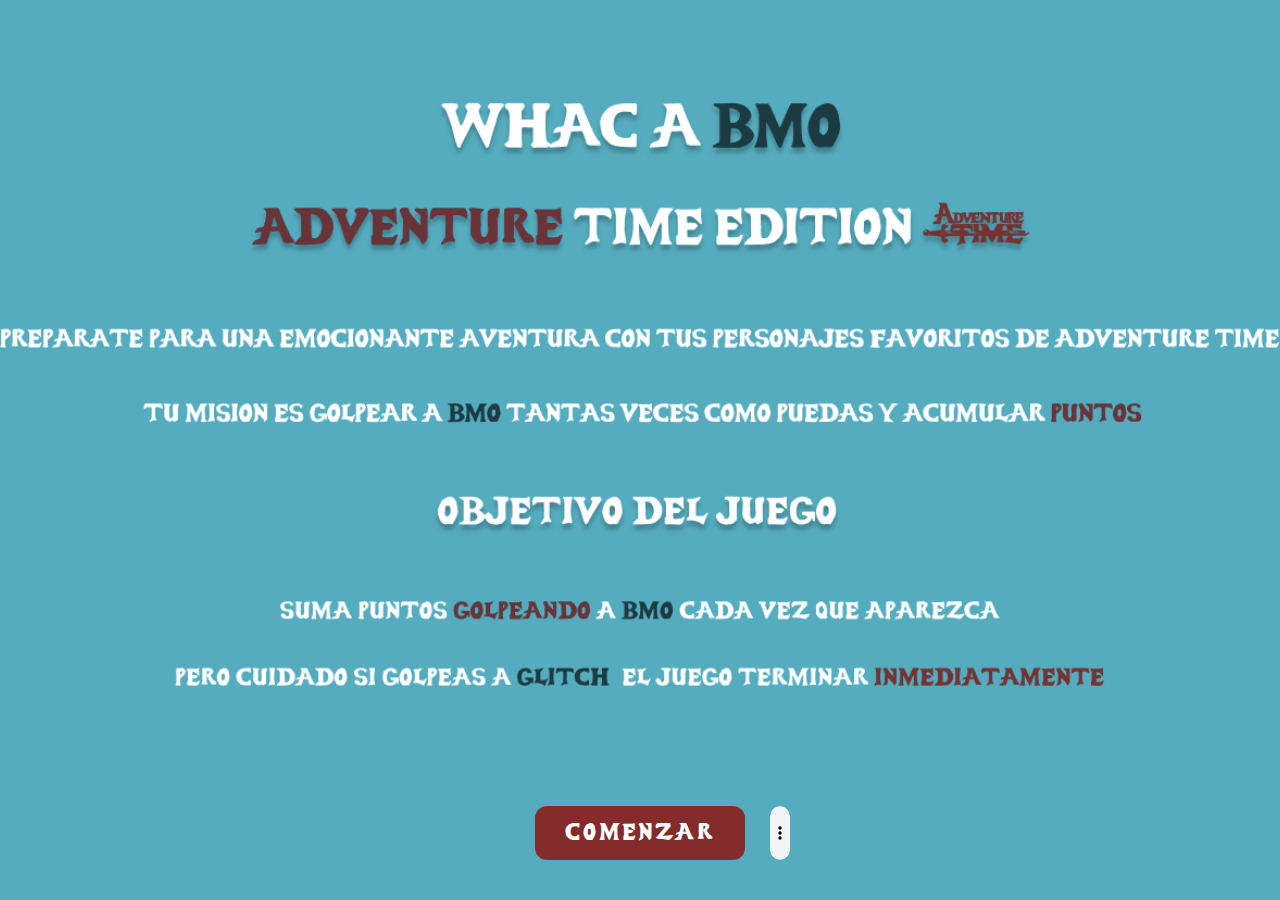
<file: index.html>
<!DOCTYPE html>
<html lang="en">
<head>
    <meta charset="UTF-8">
    <meta name="viewport" content="width=device-width, initial-scale=1.0">
    <title>Whac a Mole</title>
    <link rel="stylesheet" href="styles/pantalla1.css">
</head>
<body>
    <div class="content">
        <button onclick="irAPantalla('pantalla2.html')">Comenzar</button>
    </div>
    <audio controls autoplay>
        <source src="./audio/aventura-hora-de.mp3" type="audio/mp3">
        Tu navegador no soporta la reproducción de audio.
    </audio>
    <script src="script.js"></script>
</body>
</html>
</file>
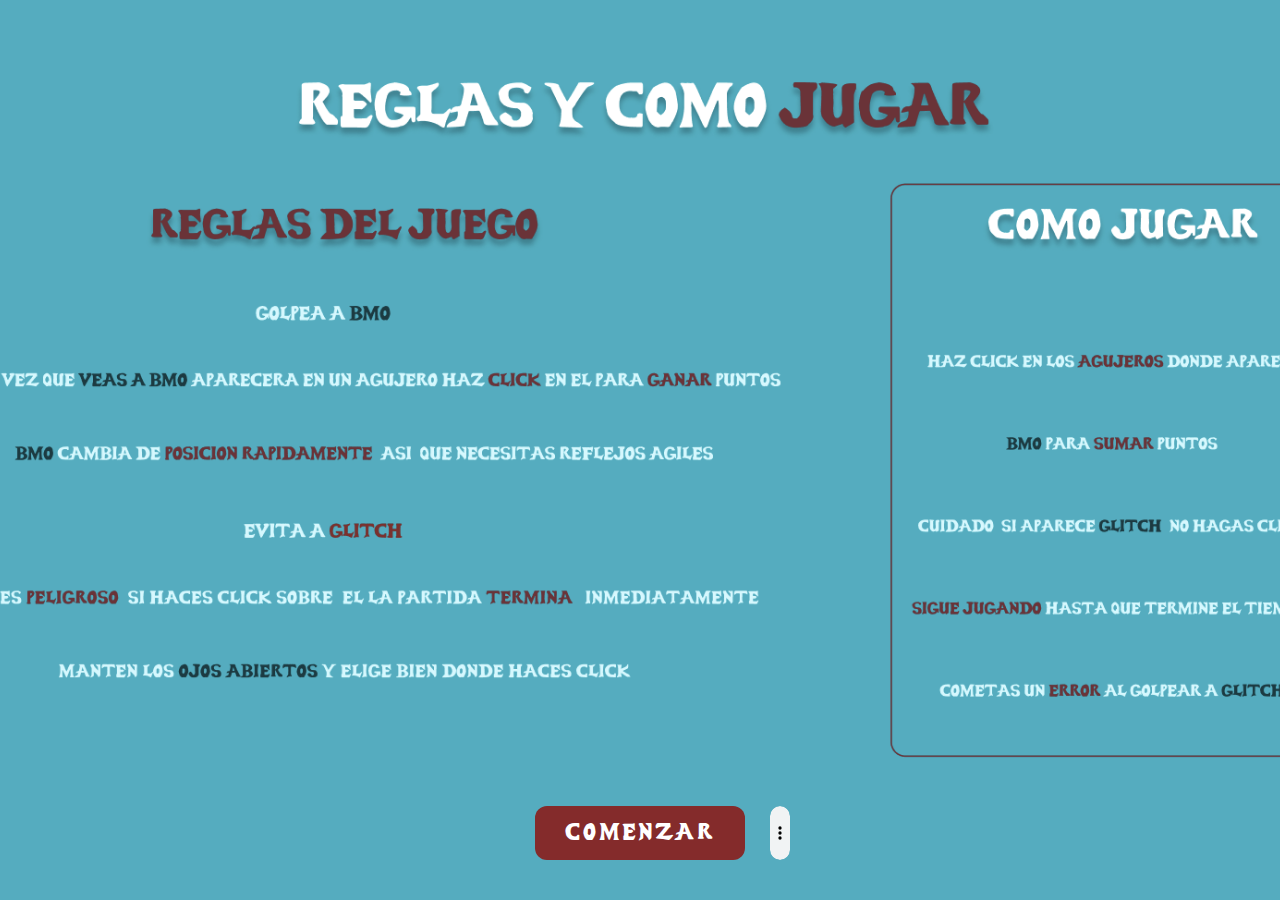
<file: pantalla2.html>
<!DOCTYPE html>
<html lang="en">
<head>
    <meta charset="UTF-8">
    <meta name="viewport" content="width=device-width, initial-scale=1.0">
    <title>Whac a Mole</title>
    <link rel="stylesheet" href="styles/pantalla2.css">
</head>
<body>
    <div class="content">
        <button onclick="irAPantalla('pantalla3.html')">Comenzar</button>
    </div>
    <audio controls autoplay>
        <source src="./audio/aventura-hora-de.mp3" type="audio/mp3">
        Tu navegador no soporta la reproducción de audio.
    </audio> 
    <script src="script.js"></script>   
</body>
</html>
</file>
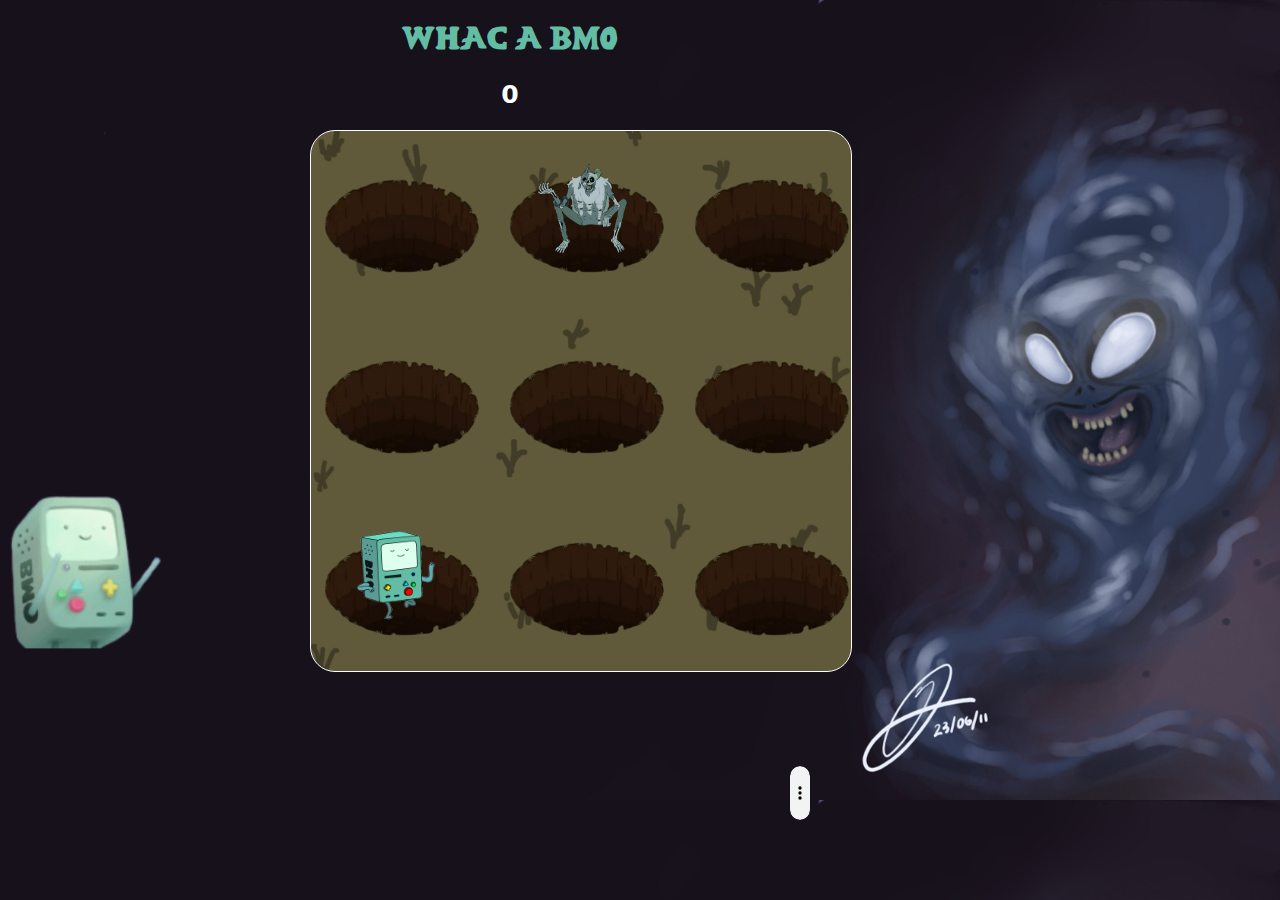
<file: pantalla3.html>
<!DOCTYPE html>
<html lang="en">
<head>
    <meta charset="UTF-8">
    <meta name="viewport" content="width=device-width, initial-scale=1.0">
    <title>Whac a Mole</title>
    <link rel="stylesheet" href="styles/pantalla3.css">
</head>
<body>
    <h1>Whac a BMO</h1>
    <h2 id="score">0</h2>
    <!-- 3x3 -->
    <div id="board">
    </div>
    <div id="game-over-screen" style="display: none;">
        <img src="./img/gameover.png" alt="Game Over" id="game-over-image">
        <h2 id="final-score"></h2>
        <button id="restart-btn">Volver a jugar</button>
    </div>    
    <audio controls autoplay>
        <source src="./audio/aventura-hora-de.mp3" type="audio/mp3">
        Tu navegador no soporta la reproducción de audio.
    </audio> 
    <script src="script.js"></script>
</body>
</html>
</file>
<file: styles/pantalla1.css>
body {
  margin: 0;
  padding: 0;
  height: 100vh;
  width: 100vw;
  background-image: url("../img/background.png");
  background-size: cover;
  background-position: center;
  background-repeat: no-repeat;
  font-family: "Arial", sans-serif;
  display: flex;
  justify-content: center;
  align-items: center;
}

audio {
  position: fixed;
  bottom: 40px;
  left: 50%;
  margin-left: 130px;
  border-radius: 10px;
  width: 20px;
}

@font-face {
  font-family: "AdventureTime";
  src: url("../fonts/Adventure Time Logo.ttf") format("truetype");
}
body {
  font-family: "AdventureTime";
}

h1, button {
  font-family: "AdventureTime", cursive;
}

.content {
  text-align: center;
  padding: 20px;
  border-radius: 10px;
  position: absolute;
  bottom: 0%;
  left: 50%;
  transform: translateX(-50%);
  padding-bottom: 40px;
}

.content button {
  padding: 13px 30px;
  font-size: 1.5rem;
  color: white;
  background: #842b2b;
  border: none;
  border-radius: 12px;
  cursor: pointer;
  transition: background 0.3s, transform 0.3s;
  text-transform: uppercase;
  letter-spacing: 2px;
}

.content button:hover {
  background: #722f37;
  transform: scale(1.1);
}

.content button:active {
  transform: scale(0.95);
}

@media (max-width: 768px) {
  body {
    background-image: url("../img/1.png");
    background-size: cover;
    background-position: center;
    background-repeat: no-repeat;
  }
  body .content {
    text-align: center;
    padding: 20px;
    border-radius: 10px;
    position: absolute;
    bottom: 0%;
    left: 50%;
    transform: translateX(-50%);
    padding-bottom: 40px;
  }
  body .content button {
    padding: 13px 30px;
    font-size: 1.5rem;
    color: white;
    background: #842b2b;
    border: none;
    border-radius: 12px;
    cursor: pointer;
    transition: background 0.3s, transform 0.3s;
    text-transform: uppercase;
    letter-spacing: 2px;
  }
  body .content button:hover {
    background: #722f37;
    transform: scale(1.1);
  }
  body .content button:active {
    transform: scale(0.95);
  }
}

/*# sourceMappingURL=pantalla1.css.map */
</file>
<file: styles/pantalla2.css>
@charset "UTF-8";
body {
  margin: 0;
  padding: 0;
  height: 100vh;
  width: 100vw;
  background-image: url("../img/background3.png");
  background-size: cover;
  background-position: center;
  background-repeat: no-repeat;
  font-family: "Arial", sans-serif;
  display: flex;
  justify-content: center;
  align-items: center;
}

@font-face {
  font-family: "AdventureTime";
  src: url("../fonts/Adventure Time Logo.ttf") format("truetype");
}
body {
  font-family: "AdventureTime";
}

h1, button {
  font-family: "AdventureTime", cursive;
}

audio {
  position: fixed;
  bottom: 40px;
  left: 50%;
  margin-left: 130px;
  border-radius: 10px;
  width: 20px;
}

.content {
  text-align: center;
  padding: 20px;
  border-radius: 10px;
  position: absolute;
  bottom: 0%;
  left: 50%;
  transform: translateX(-50%);
  padding-bottom: 40px;
}

.content button {
  padding: 13px 30px;
  font-size: 1.5rem;
  color: white;
  background: #842b2b;
  border: none;
  border-radius: 12px;
  cursor: pointer;
  transition: background 0.3s, transform 0.3s;
  text-transform: uppercase;
  letter-spacing: 2px;
}

.content button:hover {
  background: #722f37;
  transform: scale(1.1);
}

.content button:active {
  transform: scale(0.95);
}

@media (max-width: 768px) {
  body {
    background-image: url("../img/2.png"); 
    background-size: cover; 
    background-position: center; 
    background-repeat: no-repeat; 
  }
  body .content {
    text-align: center;
    padding: 20px;
    border-radius: 10px;
    position: absolute;
    bottom: 0%;
    left: 50%;
    transform: translateX(-50%);
    padding-bottom: 40px;
  }
  body .content button {
    padding: 13px 30px;
    font-size: 1.5rem;
    color: white;
    background: #842b2b;
    border: none;
    border-radius: 12px;
    cursor: pointer;
    transition: background 0.3s, transform 0.3s;
    text-transform: uppercase;
    letter-spacing: 2px;
  }
  body .content button:hover {
    background: #722f37;
    transform: scale(1.1);
  }
  body .content button:active {
    transform: scale(0.95);
  }
}

/*# sourceMappingURL=pantalla2.css.map */
</file>
<file: styles/pantalla3.css>
body {
  margin: 0;
  padding: 0;
  font-family: system-ui, -apple-system, BlinkMacSystemFont, "Segoe UI", Roboto, Oxygen, Ubuntu, Cantarell, "Open Sans", "Helvetica Neue", sans-serif;
  text-align: center;
  background: url("../img/fondo.png");
  background-size: cover;
}

@font-face {
  font-family: "AdventureTime";
  src: url("../fonts/Adventure Time Logo.ttf") format("truetype");
}
h1 {
  font-family: "AdventureTime", cursive;
  margin-left: -260px;
  color: #63bda4;
}

button {
  font-family: "AdventureTime", cursive;
  margin-left: -260px;
  color: white;
}

#score {
  font-size: 25px;
  margin-left: -260px;
  font-weight: bold;
  color: white;
  margin-top: 10px;
}

audio {
  position: fixed;
  bottom: 80px;
  left: 50%;
  margin-left: 150px;
  border-radius: 10px;
  width: 20px;
}

#board {
  width: 540px;
  height: 540px;
  margin-left: 310px;
  display: grid;
  grid-template-columns: repeat(3, 1fr);
  grid-template-rows: repeat(3, 1fr);
  gap: 5px;
  background: url("../img/fondo.jpg");
  background-size: cover;
  border: 1px solid white;
  border-radius: 25px;
}
#board div {
  margin-top: 30px;
  width: 180px;
  height: 120px;
  background-image: url("../img/hoyo1.png");
  background-size: cover;
}
#board div img {
  width: 100px;
  height: 100px;
  user-select: none;
  -moz-user-select: none;
  -webkit-user-drag: none;
  -webkit-user-select: none;
  -ms-user-select: none;
}

#game-over-screen {
  position: fixed;
  top: 45%;
  left: 40%;
  transform: translate(-50%, -30%);
  text-align: center;
  background: rgba(0, 0, 0, 0.8);
  padding: 40px;
  border-radius: 15px;
  z-index: 1000;
}

#final-score {
  font-size: 20px;
  color: white;
  font-weight: bold;
}

#game-over-image {
  width: 200px;
  height: auto;
}

#restart-btn {
  margin-top: 20px;
  padding: 10px 20px;
  font-size: 18px;
  font-family: "AdventureTime", cursive;
  background-color: #842b2b;
  margin-left: auto;
  border: none;
  cursor: pointer;
  border-radius: 5px;
}

#restart-btn:hover {
  background-color: #722f37;
}

@media (max-width: 768px) {
  body {
    background: url("../img/fondo.png");
    background-size: cover;
    height: auto;
    padding: 10px;
  }
  h1 {
    font-size: 2rem;
    margin: 30px 0;
  }
  #score {
    font-size: 1.5rem;
    margin: 20px 0;
  }
  #board {
    width: 80vw;
    height: auto;
    margin: 0;
    margin-left: auto;
    margin-right: auto;
    margin-top: 50px;
  }
  #board div {
    width: 100%;
    height: 100px;
  }
  #board div img {
    width: 80px;
    height: 80px;
    user-select: none;
    -moz-user-select: none;
    -webkit-user-drag: none;
    -webkit-user-select: none;
    -ms-user-select: none;
  }
  audio {
    width: 20px;
    top: 90%;
  }
}
@media (max-width: 480px) {
  body {
    padding: 10px;
  }
  h1 {
    font-size: 1.8rem;
    margin: 20px 0;
  }
  #score {
    font-size: 1.2rem;
    margin: 10px 0;
  }
  #board {
    width: 90%;
    height: auto;
    margin: 20px auto;
    gap: 5px;
  }
  #board div {
    height: 80px;
  }
  #board div img {
    width: 65px;
    height: 65px;
  }
  #game-over-screen {
    position: fixed;
    top: 50%;
    left: 50%;
    transform: translate(-50%, -50%);
    text-align: center;
    background: rgba(0, 0, 0, 0.85);
    padding: 20px;
    border-radius: 15px;
    width: 90%;
    max-width: 350px;
    box-shadow: 0px 4px 6px rgba(0, 0, 0, 0.3);
  }
  #final-score {
    font-size: 1.2rem;
    margin-top: 10px;
    color: white;
    font-weight: bold;
  }
  #game-over-image {
    width: 150px;
    height: auto;
    margin-bottom: 15px;
  }
  #restart-btn {
    width: 100%;
    padding: 12px;
    font-size: 1rem;
    margin: 15px 0 0 0;
    border: none;
    border-radius: 10px;
    background-color: #d9534f;
    color: white;
    cursor: pointer;
  }
  #restart-btn:hover {
    background-color: #c9302c;
  }
}

/*# sourceMappingURL=pantalla3.css.map */
</file>
